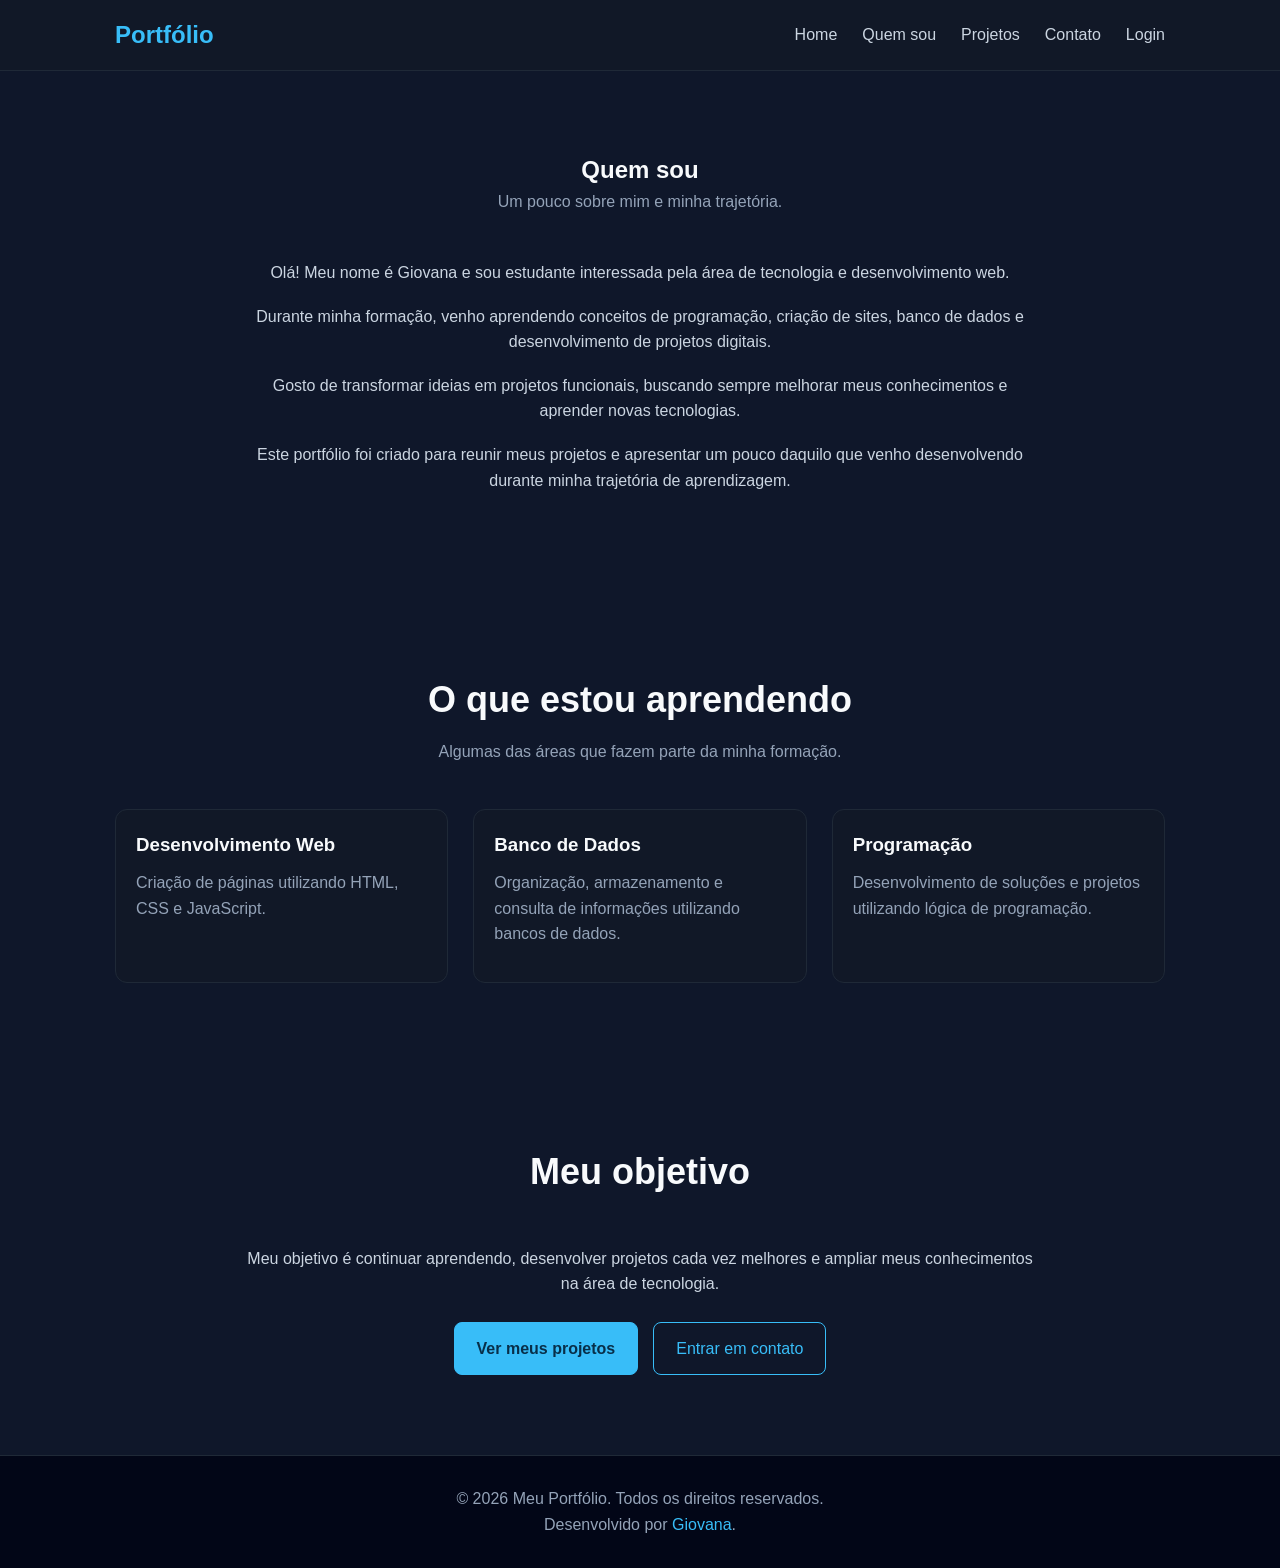
<file: quem-sou.html>
<!DOCTYPE html>
<html lang="pt-BR">

<head>
    <meta charset="UTF-8">

    <meta name="viewport"
        content="width=device-width, initial-scale=1.0">

    <meta name="description"
        content="Conheça um pouco mais sobre mim e minha trajetória na tecnologia.">

    <title>Quem sou | Meu Portfólio</title>

    <link rel="stylesheet" href="style.css">
</head>

<body>


    <header>

        <nav class="navbar">

            <a href="index.html" class="logo">
                Portfólio
            </a>

            <button
                class="menu-button"
                aria-label="Abrir menu"
            >
                ☰
            </button>

            <ul class="nav-links">

                <li>
                    <a href="index.html">
                        Home
                    </a>
                </li>

                <li>
                    <a href="quem-sou.html">
                        Quem sou
                    </a>
                </li>

                <li>
                    <a href="projetos.html">
                        Projetos
                    </a>
                </li>

                <li>
                    <a href="contato.html">
                        Contato
                    </a>
                </li>

                <li>
                    <a href="login.html">
                        Login
                    </a>
                </li>

            </ul>

        </nav>

    </header>



    <main>

        <section>

            <div class="container">

                <div class="section-title">

                    <h1>Quem sou</h1>

                    <p>
                        Um pouco sobre mim e minha trajetória.
                    </p>

                </div>


                <div class="about-content">

                    <p>
                        Olá! Meu nome é Giovana e sou estudante
                        interessada pela área de tecnologia e
                        desenvolvimento web.
                    </p>

                    <p>
                        Durante minha formação, venho aprendendo
                        conceitos de programação, criação de sites,
                        banco de dados e desenvolvimento de
                        projetos digitais.
                    </p>

                    <p>
                        Gosto de transformar ideias em projetos
                        funcionais, buscando sempre melhorar meus
                        conhecimentos e aprender novas tecnologias.
                    </p>

                    <p>
                        Este portfólio foi criado para reunir meus
                        projetos e apresentar um pouco daquilo que
                        venho desenvolvendo durante minha trajetória
                        de aprendizagem.
                    </p>

                </div>

            </div>

        </section>


        <section>

            <div class="container">

                <div class="section-title">

                    <h2>O que estou aprendendo</h2>

                    <p>
                        Algumas das áreas que fazem parte da minha
                        formação.
                    </p>

                </div>


                <div class="projects-grid">

                    <article class="project-card">

                        <div class="project-content">

                            <h3>
                                Desenvolvimento Web
                            </h3>

                            <p>
                                Criação de páginas utilizando
                                HTML, CSS e JavaScript.
                            </p>

                        </div>

                    </article>


                    <article class="project-card">

                        <div class="project-content">

                            <h3>
                                Banco de Dados
                            </h3>

                            <p>
                                Organização, armazenamento e
                                consulta de informações utilizando
                                bancos de dados.
                            </p>

                        </div>

                    </article>


                    <article class="project-card">

                        <div class="project-content">

                            <h3>
                                Programação
                            </h3>

                            <p>
                                Desenvolvimento de soluções e
                                projetos utilizando lógica de
                                programação.
                            </p>

                        </div>

                    </article>

                </div>

            </div>

        </section>


        <section>

            <div class="container">

                <div class="section-title">

                    <h2>Meu objetivo</h2>

                </div>

                <div class="about-content">

                    <p>
                        Meu objetivo é continuar aprendendo,
                        desenvolver projetos cada vez melhores
                        e ampliar meus conhecimentos na área de
                        tecnologia.
                    </p>

                    <div class="buttons"
                        style="justify-content: center; margin-top: 25px;">

                        <a
                            href="projetos.html"
                            class="btn btn-primary"
                        >
                            Ver meus projetos
                        </a>

                        <a
                            href="contato.html"
                            class="btn btn-secondary"
                        >
                            Entrar em contato
                        </a>

                    </div>

                </div>

            </div>

        </section>

    </main>



    <footer>

        <div class="container">

            <p>
                ©
                <span class="current-year"></span>
                Meu Portfólio. Todos os direitos reservados.
            </p>

            <p>
                Desenvolvido por
                <a href="index.html">Giovana</a>.
            </p>

        </div>

    </footer>


    <script src="script.js"></script>

</body>

</html>
</file>
<file: style.css>
* {
    margin: 0;
    padding: 0;
    box-sizing: border-box;
}

html {
    scroll-behavior: smooth;
}

body {
    font-family: Arial, Helvetica, sans-serif;
    background: #0f172a;
    color: #f8fafc;
    line-height: 1.6;
}

a {
    text-decoration: none;
    color: inherit;
}

button,
input,
textarea {
    font: inherit;
}


header {
    width: 100%;
    background: #111827;
    border-bottom: 1px solid #1f2937;
    position: sticky;
    top: 0;
    z-index: 1000;
}

.navbar {
    max-width: 1100px;
    margin: auto;
    min-height: 70px;
    padding: 0 25px;

    display: flex;
    align-items: center;
    justify-content: space-between;
}

.logo {
    font-size: 24px;
    font-weight: bold;
    color: #38bdf8;
}

.nav-links {
    display: flex;
    align-items: center;
    gap: 25px;
    list-style: none;
}

.nav-links a {
    color: #cbd5e1;
    transition: 0.3s;
}

.nav-links a:hover {
    color: #38bdf8;
}

.menu-button {
    display: none;
    background: transparent;
    border: none;
    color: white;
    font-size: 28px;
    cursor: pointer;
}

.container {
    max-width: 1100px;
    margin: auto;
    padding: 0 25px;
}

hero {
    min-height: 650px;
    display: flex;
    align-items: center;

    background:
        radial-gradient(circle at top right, rgba(56, 189, 248, 0.15), transparent 35%),
        radial-gradient(circle at bottom left, rgba(59, 130, 246, 0.12), transparent 35%),
        #0f172a;
}

.hero-content {
    max-width: 750px;
}

.hero h1 {
    font-size: clamp(42px, 7vw, 72px);
    line-height: 1.05;
    margin-bottom: 25px;
}

.hero h1 span {
    color: #38bdf8;
}

.hero p {
    color: #cbd5e1;
    font-size: 19px;
    max-width: 650px;
    margin-bottom: 30px;
}

.buttons {
    display: flex;
    gap: 15px;
    flex-wrap: wrap;
}


.btn {
    display: inline-block;
    padding: 13px 22px;
    border-radius: 8px;
    border: 1px solid #38bdf8;
    cursor: pointer;
    transition: 0.3s;
}

.btn-primary {
    background: #38bdf8;
    color: #082f49;
    font-weight: bold;
}

.btn-primary:hover {
    background: #7dd3fc;
    transform: translateY(-2px);
}

.btn-secondary {
    color: #38bdf8;
}

.btn-secondary:hover {
    background: #38bdf8;
    color: #082f49;
}


section {
    padding: 80px 0;
}

.section-title {
    text-align: center;
    margin-bottom: 45px;
}

.section-title h2 {
    font-size: 36px;
    margin-bottom: 10px;
}

.section-title p {
    color: #94a3b8;
}


.about-content {
    max-width: 800px;
    margin: auto;
    text-align: center;
}

.about-content p {
    color: #cbd5e1;
    margin-bottom: 18px;
}


.projects-grid {
    display: grid;
    grid-template-columns: repeat(3, 1fr);
    gap: 25px;
}

.project-card {
    background: #111827;
    border: 1px solid #1f2937;
    border-radius: 12px;
    overflow: hidden;
    transition: 0.3s;
}

.project-card:hover {
    transform: translateY(-5px);
    border-color: #38bdf8;
}

.project-image {
    width: 100%;
    height: 190px;
    object-fit: cover;
    background: #1e293b;
}

.project-content {
    padding: 20px;
}

.project-content h3 {
    margin-bottom: 10px;
}

.project-content p {
    color: #94a3b8;
    margin-bottom: 15px;
}

.project-link {
    color: #38bdf8;
    font-weight: bold;
}


.form-container {
    max-width: 650px;
    margin: auto;
    background: #111827;
    border: 1px solid #1f2937;
    border-radius: 12px;
    padding: 30px;
}

.form-group {
    margin-bottom: 20px;
}

.form-group label {
    display: block;
    margin-bottom: 8px;
    color: #cbd5e1;
}

.form-group input,
.form-group textarea {
    width: 100%;
    padding: 13px;
    border-radius: 7px;
    border: 1px solid #334155;
    background: #0f172a;
    color: white;
    outline: none;
}

.form-group input:focus,
.form-group textarea:focus {
    border-color: #38bdf8;
}

.form-group textarea {
    min-height: 140px;
    resize: vertical;
}

.form-message {
    margin-top: 15px;
    padding: 12px;
    border-radius: 7px;
    display: none;
}

.form-message.success {
    display: block;
    background: #14532d;
    color: #bbf7d0;
}

.form-message.error {
    display: block;
    background: #7f1d1d;
    color: #fecaca;
}

login-section {
    min-height: calc(100vh - 70px);
    display: flex;
    align-items: center;
    justify-content: center;
}

.login-box {
    width: 100%;
    max-width: 430px;
    background: #111827;
    border: 1px solid #1f2937;
    padding: 35px;
    border-radius: 12px;
}

.login-box h1 {
    text-align: center;
    margin-bottom: 25px;
}

.login-box .btn {
    width: 100%;
    text-align: center;
}

.dashboard {
    padding: 50px 0;
}

.dashboard-header {
    display: flex;
    justify-content: space-between;
    align-items: center;
    gap: 20px;
    margin-bottom: 35px;
}

.dashboard-header h1 {
    font-size: 34px;
}

.admin-section {
    background: #111827;
    border: 1px solid #1f2937;
    border-radius: 12px;
    padding: 25px;
    margin-bottom: 30px;
}

.admin-section h2 {
    margin-bottom: 20px;
}

.admin-list {
    display: grid;
    gap: 15px;
}

.admin-item {
    background: #0f172a;
    border: 1px solid #334155;
    padding: 18px;
    border-radius: 8px;

    display: flex;
    justify-content: space-between;
    align-items: center;
    gap: 20px;
}

.admin-item-info h3 {
    margin-bottom: 5px;
}

.admin-item-info p {
    color: #94a3b8;
}

.delete-button {
    background: #dc2626;
    color: white;
    border: none;
    border-radius: 7px;
    padding: 9px 14px;
    cursor: pointer;
}

.delete-button:hover {
    background: #ef4444;
}

footer {
    background: #020617;
    border-top: 1px solid #1f2937;
    padding: 30px 0;
    text-align: center;
    color: #94a3b8;
}

footer a {
    color: #38bdf8;
}


.text-center {
    text-align: center;
}

.empty-message {
    text-align: center;
    color: #94a3b8;
    padding: 30px;
}

.loading {
    text-align: center;
    color: #94a3b8;
    padding: 30px;
}


@media (max-width: 800px) {

    .menu-button {
        display: block;
    }

    .nav-links {
        display: none;
        position: absolute;
        top: 70px;
        left: 0;
        width: 100%;
        background: #111827;
        flex-direction: column;
        padding: 20px;
        border-bottom: 1px solid #1f2937;
    }

    .nav-links.active {
        display: flex;
    }

    .projects-grid {
        grid-template-columns: 1fr;
    }

    .dashboard-header {
        flex-direction: column;
        align-items: flex-start;
    }

    .admin-item {
        flex-direction: column;
        align-items: flex-start;
    }
}

@media (max-width: 500px) {

    .navbar {
        padding: 0 18px;
    }

    .container {
        padding: 0 18px;
    }

    section {
        padding: 60px 0;
    }

    .hero {
        min-height: 580px;
    }

    .hero p {
        font-size: 17px;
    }

    .form-container,
    .login-box {
        padding: 22px;
    }
}
</file>
